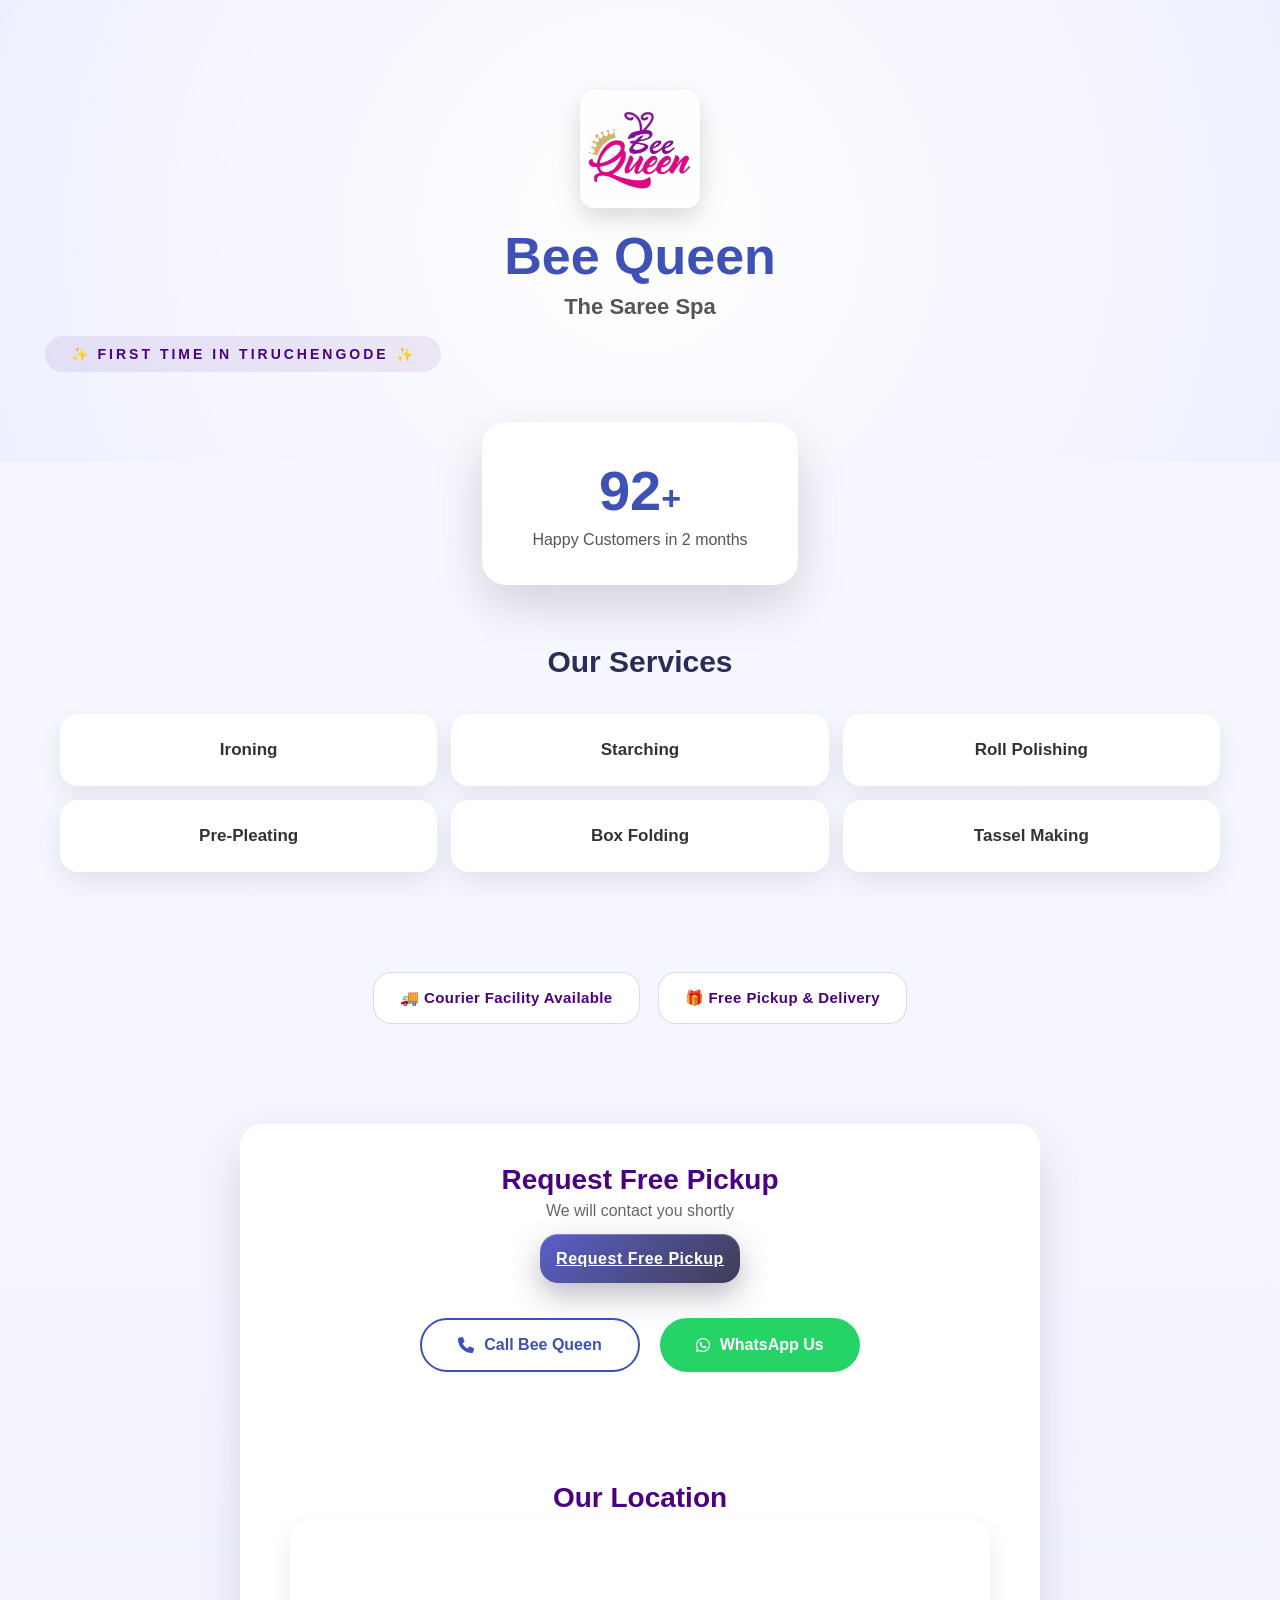
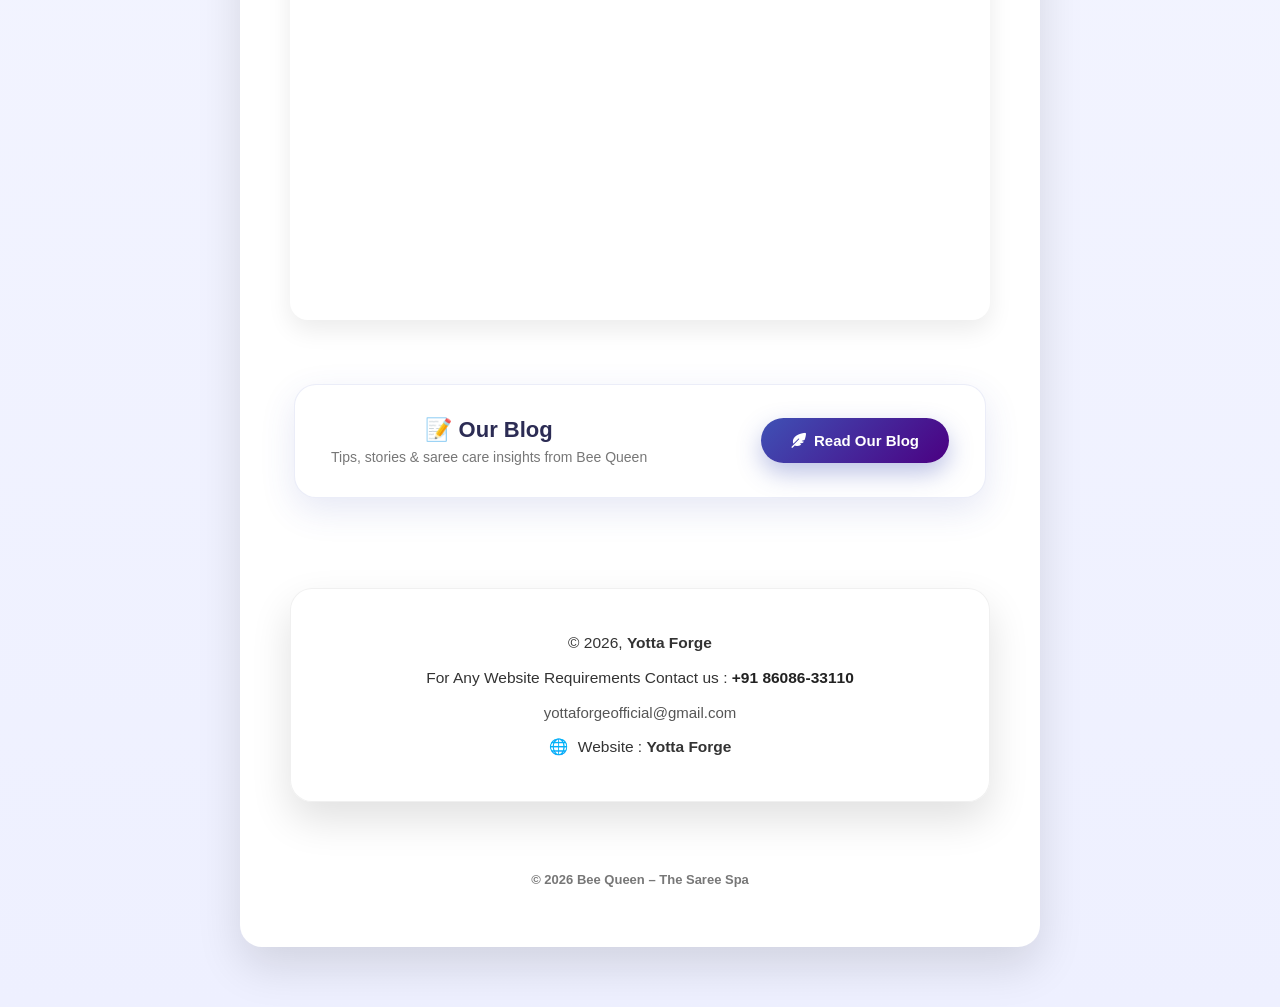
<file: index.html>
<!DOCTYPE html>
<html lang="en">
<head>
  <meta charset="UTF-8" />
  <meta name="viewport" content="width=device-width, initial-scale=1.0" />
  <title>Bee Queen – The Saree Spa</title>

  <link rel="stylesheet" href="style.css" />
  <link rel="stylesheet"
    href="https://cdnjs.cloudflare.com/ajax/libs/font-awesome/6.5.0/css/all.min.css" />
</head>

<body>

 <section class="hero">
  <div class="hero-content">

    <!-- LOGO -->
    <img
      src="/templates/logo.jpg"
      alt="Bee Queen Logo"
      class="hero-logo"
    />

    <h1>Bee Queen</h1>
    <h2>The Saree Spa</h2>

    <div class="moving-badge-wrapper">
  <div class="moving-badge">
    ✨ FIRST TIME IN TIRUCHENGODE ✨
  </div>
</div>
    
  </div>
</section>

  <!-- STATS -->
  <section class="stats-section">
    <div class="stat-card">
      <span class="counter" data-target="100">0</span><span class="plus">+</span>
      <p>Happy Customers in 2 months</p>
    </div>
  </section>

  <!-- SERVICES -->
  <section class="services-section">
  <h2 class="services-title">Our Services</h2>

  <div class="services-grid">
    <div class="service-card">Ironing</div>
    <div class="service-card">Starching</div>
    <div class="service-card">Roll Polishing</div>

    <div class="service-card">Pre-Pleating</div>
    <div class="service-card">Box Folding</div>
    <div class="service-card">Tassel Making</div>
  </div>
</section>


  <!-- HIGHLIGHTS -->
  <section class="highlights">
  <div class="highlight-card">
    🚚 Courier Facility Available
  </div>
  <div class="highlight-card">
    🎁 Free Pickup & Delivery
  </div>
</section>


  <section class="enquiry-section">
  <h2>Request Free Pickup</h2>
  <p class="subtitle">We will contact you shortly</p>

  <a href="https://forms.gle/UzbVh1dh82tYBdcz8"
   target="_blank"
   class="submit-btn">
   Request Free Pickup
</a>

  <!-- CTA -->
  <section class="cta-section">
    <a href="tel:+91 9486574281" class="cta call">
      <i class="fas fa-phone"></i> Call Bee Queen
    </a>

    <a href="https://wa.link/d8yewl" target="_blank" class="cta whatsapp">
      <i class="fab fa-whatsapp"></i> WhatsApp Us
    </a>
  </section>

  <!-- LOCATION -->
  <section class="location-section">
    <h2>Our Location</h2>
    <iframe src="https://www.google.com/maps/embed?pb=!1m18!1m12!1m3!1d3916.123!2d77.897105!3d11.3783341!2m3!1f0!2f0!3f0!3m2!1i1024!2i768!4f13.1!3m3!1m2!1s0x3ba9619f8f3ff02f%3A0x8e8d26c450b2731!2sBee%20Queen!5e0!3m2!1sen!2sus!4v1711023456!5m2!1sen!2sus" width="100%" height="400" style="border:0;" allowfullscreen="" loading="lazy" referrerpolicy="no-referrer-when-downgrade"></iframe>
  </section>

  <!-- BLOG SECTION LINK -->
  <section class="blog-nav-section">
    <div class="blog-nav-card">
      <div class="blog-nav-card-text">
        <h3>📝 Our Blog</h3>
        <p>Tips, stories & saree care insights from Bee Queen</p>
      </div>
      <a href="blog.html" class="blog-nav-link">
        <i class="fas fa-feather-alt"></i> Read Our Blog
      </a>
    </div>
  </section>

  <!-- YOTTA FORGE CARD -->
<section class="yotta-forge-wrapper">
  <div class="yotta-forge-card">
    <p class="copyright">
      © 2026, <span class="brand">Yotta Forge</span>
    </p>

    <p class="contact">
      For Any Website Requirements Contact us :
      <strong>+91 86086-33110</strong>
    </p>

    <p class="email">
      yottaforgeofficial@gmail.com
    </p>

    <p class="website">
      <span class="icon">🌐</span>
      Website :
      <a href="https://yottaforge.netlify.app" target="_blank">Yotta Forge</a>
    </p>
  </div>
</section>




  <!-- FOOTER -->
  <footer>
    <span>© 2026 Bee Queen – The Saree Spa</span>
  </footer>

  <script src="app.js"></script>

 <!-- Your form HTML above -->


</body>
</html>
</file>
<file: style.css>
:root {
  --indigo: #3f51b5;
  --indigo-soft: #eef0ff;
  --dark: #222;
}

/* RESET */
* {
  box-sizing: border-box;
  margin: 0;
  padding: 0;
  font-family: "Segoe UI", sans-serif;
}

body {
  background: linear-gradient(180deg, #f8f9ff, #eef0ff);
  color: var(--dark);
}

/* HERO */
.hero {
  padding: 90px 20px;
  text-align: center;
  background: radial-gradient(circle, #ffffff, #eef0ff);
}

.hero-content h1 {
  font-size: 52px;
  color: var(--indigo);
  font-weight: 800;
}

.hero-content h2 {
  font-size: 22px;
  color: #555;
  margin-top: 8px;
}

.badge {
  display: inline-block;
  margin-top: 18px;
  padding: 10px 20px;
  background: var(--indigo);
  color: #fff;
  border-radius: 30px;
  font-size: 14px;
}

/* STATS */
.stats-section {
  display: flex;
  justify-content: center;
  margin-top: -40px;
}

.stat-card {
  background: #fff;
  padding: 36px 50px;
  border-radius: 24px;
  box-shadow: 0 20px 50px rgba(0,0,0,0.15);
  text-align: center;
}

.counter {
  font-size: 56px;
  font-weight: 800;
  color: var(--indigo);
}

.plus {
  font-size: 34px;
  font-weight: 700;
  color: var(--indigo);
}

.stat-card p {
  margin-top: 8px;
  color: #555;
}

/* =========================
   SERVICES SECTION
   ========================= */
.services-section {
  max-width: 1200px;
  margin: 60px auto;
  padding: 0 20px;
  text-align: center;
}

.services-title {
  font-size: 30px;
  font-weight: 700;
  margin-bottom: 35px;
  color: #2c2c54; /* Indigo tone */
}

/* GRID LAYOUT */
.services-grid {
  display: grid;
  grid-template-columns: repeat(3, 1fr); /* ✅ 3×3 on desktop */
  gap: 22px;
}

/* SERVICE CARD */
.service-card {
  background: #ffffff;
  padding: 26px 20px;
  border-radius: 18px;

  font-size: 17px;
  font-weight: 600;
  color: #333;

  box-shadow: 0 10px 25px rgba(0, 0, 0, 0.08);
  transition: transform 0.3s ease, box-shadow 0.3s ease;
}

/* HOVER EFFECT */
.service-card:hover {
  transform: translateY(-6px);
  box-shadow: 0 18px 35px rgba(0, 0, 0, 0.15);
}

/* HIGHLIGHTED SERVICES */
.service-card.highlight {
  background: linear-gradient(
    135deg,
    #4b0082,
    #6a0dad
  );
  color: #ffffff;
}

/* =========================
   TABLET VIEW (2×3)
   ========================= */
@media (max-width: 900px) {
  .services-grid {
    grid-template-columns: repeat(2, 1fr);
  }
}

/* =========================
   MOBILE VIEW (1×9)
   ========================= */
@media (max-width: 600px) {
  .services-grid {
    grid-template-columns: 1fr;
  }

  .services-title {
    font-size: 24px;
  }

  .service-card {
    font-size: 16px;
    padding: 22px 16px;
  }
}

/* LOCATION SECTION */
.location-section {
  max-width: 1200px;
  margin: 60px auto;
  padding: 0 20px;
  text-align: center;
}

.location-section h2 {
  font-size: 30px;
  font-weight: 700;
  margin-bottom: 35px;
  color: #2c2c54;
}

.location-section iframe {
  border-radius: 18px;
  box-shadow: 0 10px 25px rgba(0, 0, 0, 0.08);
  max-width: 100%;
}

/* Responsive */
@media (max-width: 600px) {
  .location-section h2 {
    font-size: 24px;
  }

  .location-section iframe {
    height: 300px;
  }
}

/* HIGHLIGHTS */
.highlights {
  display: flex;
  justify-content: center;
  gap: 20px;
  padding: 40px 20px;
  flex-wrap: wrap;
}

.highlight-card {
  background: var(--indigo);
  color: #fff;
  padding: 16px 28px;
  border-radius: 30px;
  font-weight: 600;
}

/* CTA */
.cta-section {
  display: flex;
  justify-content: center;
  gap: 20px;
  padding: 50px 20px;
  flex-wrap: wrap;
}

.cta {
  padding: 16px 36px;
  border-radius: 40px;
  font-weight: 600;
  text-decoration: none;
  font-size: 16px;
  display: flex;
  align-items: center;
  gap: 10px;
}

.call {
  border: 2px solid var(--indigo);
  color: var(--indigo);
}

.whatsapp {
  background: #25d366;
  color: #fff;
}

/* FOOTER */
footer {
  text-align: center;
  padding: 30px;
  font-size: 14px;
  color: #666;
}

footer strong {
  color: var(--indigo);
}

/* =========================
   RESPONSIVE BREAKPOINTS
   ========================= */

/* TABLET */
@media (max-width: 900px) {
  .hero-content h1 {
    font-size: 42px;
  }

  .services-section {
    padding: 60px 6%;
  }
}

/* MOBILE */
@media (max-width: 600px) {
  .hero {
    padding: 60px 16px;
  }

  .hero-content h1 {
    font-size: 34px;
  }

  .stat-card {
    padding: 28px 36px;
  }

  .counter {
    font-size: 44px;
  }

  .services-section h3 {
    font-size: 26px;
  }
}


/* =========================
   YOTTA FORGE CARD
   ========================= */
.yotta-forge-wrapper {
  padding: 40px 20px 20px;
  display: flex;
  justify-content: center;
}

.yotta-forge-card {
  max-width: 900px;
  width: 100%;
  padding: 32px 28px;
  text-align: center;

  /* Premium glass look */
  background: rgba(255, 255, 255, 0.75);
  -webkit-backdrop-filter: blur(12px);
  backdrop-filter: blur(12px);

  border-radius: 22px;
  border: 1px solid rgba(0, 0, 0, 0.06);

  box-shadow:
    0 18px 40px rgba(0, 0, 0, 0.12),
    inset 0 0 0 1px rgba(255, 255, 255, 0.3);

  color: #333;
}

/* TEXT STYLES */
.yotta-forge-card p {
  margin: 10px 0;
  font-size: 15.5px;
  line-height: 1.6;
}

.yotta-forge-card .brand {
  color: var(--green);
  font-weight: 700;
}

.yotta-forge-card strong {
  color: #222;
  font-weight: 600;
}

.yotta-forge-card .email {
  font-size: 15px;
  color: #555;
}

.yotta-forge-card .website a {
  color: var(--green);
  font-weight: 600;
  text-decoration: none;
}

.yotta-forge-card .website a:hover {
  text-decoration: underline;
}

.yotta-forge-card .icon {
  margin-right: 6px;
}

/* =========================
   FOOTER (OPTIONAL)
   ========================= */
footer {
  margin-top: 30px;
  padding: 20px;
  text-align: center;
  font-size: 13px;
  color: #777;
}

footer span {
  color: var(--green);
  font-weight: 600;
}

/* =========================
   RESPONSIVE
   ========================= */
@media (max-width: 600px) {
  .yotta-forge-card {
    padding: 24px 18px;
  }

  .yotta-forge-card p {
    font-size: 14px;
  }
}
.enquiry-section {
  max-width: 800px;
  margin: 60px auto;
  padding: 40px 30px;
  background: #ffffff;
  border-radius: 22px;
  box-shadow: 0 20px 45px rgba(0,0,0,0.12);
  text-align: center;
}

.enquiry-section h2 {
  font-size: 28px;
  color: #4b0082;
  margin-bottom: 6px;
}

.subtitle {
  color: #666;
  margin-bottom: 30px;
}

form {
  display: flex;
  flex-direction: column;
  gap: 18px;
}

.form-row {
  display: flex;
  gap: 16px;
}

.form-row input {
  flex: 1;
}

input, textarea {
  padding: 14px 16px;
  border-radius: 12px;
  border: 1px solid #ddd;
  font-size: 15px;
  outline: none;
}

input:focus, textarea:focus {
  border-color: #4b0082;
}

.form-group {
  text-align: left;
}

.checkbox-grid {
  display: grid;
  grid-template-columns: repeat(2, 1fr);
  gap: 10px;
  margin-top: 8px;
}

.checkbox-grid label {
  font-size: 14.5px;
}

.btn-primary {
  margin-top: 10px;
  background: linear-gradient(135deg, #4b0082, #6a0dad);
  color: #fff;
  border: none;
  padding: 14px;
  font-size: 16px;
  font-weight: 600;
  border-radius: 30px;
  cursor: pointer;
  transition: transform 0.3s ease;
}

.btn-primary:hover {
  transform: translateY(-2px);
}

#formStatus {
  margin-top: 12px;
  font-weight: 600;
}
/* ==============================
   FORM – PREMIUM SERVICES GRID
   ============================== */

.form-section-title {
  margin: 18px 0 10px;
  font-size: 16px;
  font-weight: 600;
  color: #3f3d56; /* Indigo tone */
}

/* 3×3 GRID */
.services-grid {
  display: grid;
  grid-template-columns: repeat(3, 1fr);
  gap: 14px;
  margin-bottom: 20px;
}

/* SERVICE CARD */
.service-box {
  position: relative;
  background: #ffffff;
  border: 1.5px solid rgba(63, 61, 86, 0.15);
  border-radius: 14px;
  padding: 14px 12px;
  text-align: center;
  cursor: pointer;
  font-weight: 500;
  color: #3f3d56;

  display: flex;
  align-items: center;
  justify-content: center;

  transition: 
    background 0.3s ease,
    border-color 0.3s ease,
    transform 0.25s ease,
    box-shadow 0.25s ease;
}

/* Hide checkbox */
.service-box input {
  position: absolute;
  opacity: 0;
  pointer-events: none;
}

/* Hover */
.service-box:hover {
  transform: translateY(-3px);
  box-shadow: 0 10px 25px rgba(63, 61, 86, 0.15);
}

/* Checked state */
.service-box input:checked + span {
  color: #ffffff;
}

.service-box:has(input:checked) {
  background: linear-gradient(135deg, #5b5fc7, #3f3d56);
  border-color: transparent;
  box-shadow: 0 12px 30px rgba(63, 61, 86, 0.35);
}

/* ==============================
   RESPONSIVE
   ============================== */

/* Tablet – 2×3 */
@media (max-width: 900px) {
  .services-grid {
    grid-template-columns: repeat(2, 1fr);
  }
}

/* Mobile – 1×6 */
@media (max-width: 520px) {
  .services-grid {
    grid-template-columns: 1fr;
  }
}
/* ============================
   PREMIUM TEXTAREA
   ============================ */

.form-group {
  margin-bottom: 24px;
}

.form-group label {
  display: block;
  font-size: 15px;
  font-weight: 600;
  color: #3f3d56; /* Indigo */
  margin-bottom: 8px;
}

.form-group textarea {
  width: 100%;
  min-height: 130px;
  padding: 16px 18px;
  font-size: 14.5px;
  font-family: "Segoe UI", sans-serif;
  line-height: 1.6;

  border-radius: 16px;
  border: 1.6px solid rgba(63, 61, 86, 0.2);
  background: #ffffff;

  resize: vertical;
  outline: none;

  transition:
    border-color 0.3s ease,
    box-shadow 0.3s ease,
    transform 0.2s ease;
}

/* Focus effect */
.form-group textarea:focus {
  border-color: #5b5fc7;
  box-shadow: 0 10px 25px rgba(91, 95, 199, 0.18);
  transform: translateY(-1px);
}

/* Placeholder style */
.form-group textarea::placeholder {
  color: #9a99ad;
  font-weight: 400;
}

/* ============================
   PREMIUM SUBMIT BUTTON
   ============================ */

.submit-btn {
  width: 100%;
  padding: 16px;
  font-size: 16px;
  font-weight: 600;
  letter-spacing: 0.5px;

  color: #ffffff;
  background: linear-gradient(135deg, #5b5fc7, #3f3d56);
  border: none;
  border-radius: 18px;

  cursor: pointer;

  box-shadow:
    0 12px 30px rgba(63, 61, 86, 0.35),
    inset 0 1px 0 rgba(255, 255, 255, 0.25);

  transition:
    transform 0.25s ease,
    box-shadow 0.25s ease,
    background 0.25s ease;
}

/* Hover */
.submit-btn:hover {
  transform: translateY(-2px);
  box-shadow:
    0 16px 36px rgba(63, 61, 86, 0.45),
    inset 0 1px 0 rgba(255, 255, 255, 0.35);
}

/* Active (click) */
.submit-btn:active {
  transform: translateY(0);
  box-shadow:
    0 8px 18px rgba(63, 61, 86, 0.35);
}

/* ============================
   MOBILE REFINEMENT
   ============================ */

@media (max-width: 600px) {
  .form-group textarea {
    min-height: 120px;
    font-size: 14px;
  }

  .submit-btn {
    font-size: 15px;
    padding: 14px;
  }
}
/* ============================
   PREMIUM INPUT FIELDS
   ============================ */

.form-group {
  margin-bottom: 22px;
}

.form-group label {
  display: block;
  font-size: 14.5px;
  font-weight: 600;
  color: #3f3d56; /* premium indigo */
  margin-bottom: 6px;
}

/* Common input styling */
.form-group input {
  width: 100%;
  height: 52px;
  padding: 0 18px;

  font-size: 14.5px;
  font-family: "Segoe UI", sans-serif;
  color: #2f2e41;

  border-radius: 14px;
  border: 1.6px solid rgba(63, 61, 86, 0.2);
  background: #ffffff;

  outline: none;

  transition:
    border-color 0.3s ease,
    box-shadow 0.3s ease,
    transform 0.2s ease;
}

/* Focus effect */
.form-group input:focus {
  border-color: #5b5fc7;
  box-shadow: 0 10px 25px rgba(91, 95, 199, 0.18);
  transform: translateY(-1px);
}

/* Placeholder */
.form-group input::placeholder {
  color: #9a99ad;
  font-weight: 400;
}

/* Error / invalid state (optional future use) */
.form-group input:invalid {
  border-color: #d9534f;
}

/* ============================
   INPUT GRID (FIRST + LAST NAME)
   ============================ */

.form-row {
  display: grid;
  grid-template-columns: 1fr 1fr;
  gap: 18px;
}

/* ============================
   MOBILE OPTIMIZATION
   ============================ */

@media (max-width: 600px) {

  .form-row {
    grid-template-columns: 1fr;
  }

  .form-group input {
    height: 48px;
    font-size: 14px;
  }

  .form-group label {
    font-size: 14px;
  }
}

/* ============================
   FORM INPUT BASE STYLE
   ============================ */

form input {
  width: 100%;
  height: 54px;
  padding: 0 18px;

  font-size: 14.5px;
  font-family: "Segoe UI", sans-serif;
  color: #2f2e41;

  border-radius: 16px;
  border: 1.6px solid rgba(63, 61, 86, 0.25);
  background: #ffffff;

  outline: none;
  margin-bottom: 18px;

  transition:
    border-color 0.3s ease,
    box-shadow 0.3s ease,
    transform 0.2s ease;
}

/* Placeholder */
form input::placeholder {
  color: #9a99ad;
  font-weight: 400;
}

/* Focus animation */
form input:focus {
  border-color: #5b5fc7; /* indigo */
  box-shadow: 0 12px 28px rgba(91, 95, 199, 0.22);
  transform: translateY(-1px);
}

/* ============================
   FIRST + LAST NAME ROW
   ============================ */

.form-row {
  display: grid;
  grid-template-columns: 1fr 1fr;
  gap: 18px;
}

/* Prevent double margin */
.form-row input {
  margin-bottom: 0;
}

/* ============================
   MOBILE RESPONSIVE
   ============================ */

@media (max-width: 600px) {
  .form-row {
    grid-template-columns: 1fr;
  }

  form input {
    height: 48px;
    font-size: 14px;
  }
}


.form-status {
  margin-top: 14px;
  font-weight: 600;
  color: #2e7d32;
  text-align: center;
}

/* HERO LOGO */
.hero-logo {
  width: 90px;
  height: auto;
  margin-bottom: 14px;

  background: #ffffff;
  padding: 8px;
  border-radius: 14px;

  box-shadow: 0 10px 25px rgba(0, 0, 0, 0.15);
}

/* Desktop */
@media (min-width: 1024px) {
  .hero-logo {
    width: 120px;
  }
}

/* Mobile */
@media (max-width: 480px) {
  .hero-logo {
    width: 80px;
  }
}
.hero-logo {
  transition: transform 0.3s ease, box-shadow 0.3s ease;
}

.hero-logo:hover {
  transform: translateY(-3px);
  box-shadow: 0 14px 30px rgba(0, 0, 0, 0.18);
}

.hero-logo {
  transition: transform 0.3s ease, box-shadow 0.3s ease;
}

.hero-logo:hover {
  transform: translateY(-3px);
  box-shadow: 0 14px 30px rgba(0, 0, 0, 0.18);
}

/* FULL-WIDTH CONTAINER */
.moving-badge-wrapper {
  width: 100%;
  overflow: hidden;
  margin-top: 16px;
}

/* MOVING TEXT */
.moving-badge {
  display: inline-block;
  white-space: nowrap;

  font-size: 14px;
  font-weight: 600;
  letter-spacing: 3px;
  text-transform: uppercase;

  color: #4b0082; /* Indigo */
  background: rgba(75, 0, 130, 0.08);

  padding: 10px 26px;
  border-radius: 40px;

  /* START FROM LEFT → RIGHT */
  transform: translateX(-100%);
  animation: slideLeftToRight 14s linear infinite;
}

/* LEFT TO RIGHT ANIMATION */
@keyframes slideLeftToRight {
  0% {
    transform: translateX(-100%);
  }
  100% {
    transform: translateX(100vw);
  }
}

/* TABLET */
@media (max-width: 768px) {
  .moving-badge {
    font-size: 13px;
    letter-spacing: 2.5px;
    padding: 8px 20px;
    animation-duration: 12s;
  }
}

/* MOBILE */
@media (max-width: 480px) {
  .moving-badge {
    font-size: 12px;
    letter-spacing: 2px;
    padding: 7px 16px;
    animation-duration: 10s;
  }
}

.highlights {
  display: flex;
  justify-content: center;
  gap: 18px;
  margin: 40px auto;
  flex-wrap: wrap;
}

/* CARD BASE */
.highlight-card {
  background: #ffffff;
  border: 1px solid rgba(75, 0, 130, 0.15);

  padding: 16px 26px;
  border-radius: 18px;

  font-size: 15px;
  font-weight: 600;
  letter-spacing: 0.4px;

  color: #4b0082; /* Indigo theme */

  cursor: default;

  transition: 
    transform 0.35s ease,
    box-shadow 0.35s ease,
    background 0.35s ease,
    color 0.35s ease;
}

/* HOVER EFFECT */
.highlight-card:hover {
  background: linear-gradient(
    135deg,
    rgba(75, 0, 130, 0.12),
    rgba(75, 0, 130, 0.05)
  );

  transform: translateY(-6px) scale(1.03);

  box-shadow:
    0 12px 30px rgba(75, 0, 130, 0.25),
    inset 0 0 0 1px rgba(75, 0, 130, 0.15);

  color: #2c004d;
}

/* MOBILE FRIENDLY */
@media (max-width: 600px) {
  .highlight-card {
    width: 100%;
    text-align: center;
  }
}


/* ============================
   BLOG NAV CARD – HOMEPAGE
   ============================ */

.blog-nav-section {
  max-width: 900px;
  margin: 50px auto;
  padding: 0 24px;
}

.blog-nav-card {
  background: #fff;
  border-radius: 22px;
  padding: 32px 36px;
  display: flex;
  align-items: center;
  justify-content: space-between;
  gap: 24px;
  flex-wrap: wrap;
  box-shadow: 0 12px 35px rgba(63,81,181,0.13);
  border: 1px solid rgba(63,81,181,0.10);
}

.blog-nav-card-text h3 {
  font-size: 22px;
  font-weight: 800;
  color: #2c2c54;
  margin-bottom: 6px;
}

.blog-nav-card-text p {
  font-size: 14px;
  color: #777;
}

.blog-nav-link {
  display: inline-flex;
  align-items: center;
  gap: 8px;
  padding: 14px 30px;
  background: linear-gradient(135deg, #3f51b5, #4b0082);
  color: #fff;
  border-radius: 30px;
  font-weight: 700;
  font-size: 15px;
  text-decoration: none;
  white-space: nowrap;
  box-shadow: 0 10px 25px rgba(63,81,181,0.35);
  transition: transform 0.3s, box-shadow 0.3s;
}

.blog-nav-link:hover {
  transform: translateY(-3px);
  box-shadow: 0 16px 35px rgba(63,81,181,0.45);
}

@media (max-width: 600px) {
  .blog-nav-card { flex-direction: column; text-align: center; }
  .blog-nav-link { width: 100%; justify-content: center; }
}

/* ============================
   BLOG – PUBLIC PAGE
   ============================ */

.blog-hero {
  padding: 80px 20px 50px;
  text-align: center;
  background: radial-gradient(circle, #ffffff, #eef0ff);
  position: relative;
}

.blog-hero h1 {
  font-size: 42px;
  font-weight: 800;
  color: var(--indigo);
}

.blog-hero p {
  color: #777;
  margin-top: 10px;
  font-size: 16px;
}

.back-link {
  position: absolute;
  top: 24px;
  left: 24px;
  color: var(--indigo);
  font-weight: 600;
  text-decoration: none;
  font-size: 14px;
  display: flex;
  align-items: center;
  gap: 6px;
  background: #fff;
  padding: 8px 16px;
  border-radius: 30px;
  box-shadow: 0 4px 14px rgba(0,0,0,0.08);
  transition: box-shadow 0.2s, transform 0.2s;
}

.back-link:hover { transform: translateY(-2px); box-shadow: 0 8px 20px rgba(0,0,0,0.12); }

.blog-grid-section {
  max-width: 1200px;
  margin: 50px auto 80px;
  padding: 0 24px;
}

.blog-grid {
  display: grid;
  grid-template-columns: repeat(3, 1fr);
  gap: 30px;
}

@media (max-width: 900px) { .blog-grid { grid-template-columns: repeat(2, 1fr); } }
@media (max-width: 580px) { .blog-grid { grid-template-columns: 1fr; } }

/* BLOG CARD */
.blog-card {
  background: #fff;
  border-radius: 22px;
  overflow: hidden;
  box-shadow: 0 8px 28px rgba(63,81,181,0.10);
  border: 1px solid rgba(63,81,181,0.08);
  cursor: pointer;
  transition: transform 0.3s ease, box-shadow 0.3s ease;
  display: flex;
  flex-direction: column;
}

.blog-card:hover {
  transform: translateY(-7px);
  box-shadow: 0 22px 50px rgba(63,81,181,0.18);
}

.blog-card-media {
  width: 100%;
  height: 210px;
  overflow: hidden;
  background: var(--indigo-soft);
  flex-shrink: 0;
}

.blog-media {
  width: 100%;
  height: 100%;
  object-fit: cover;
  display: block;
  transition: transform 0.4s ease;
}

.blog-card:hover .blog-media { transform: scale(1.05); }

.blog-media-placeholder {
  width: 100%;
  height: 100%;
  display: flex;
  align-items: center;
  justify-content: center;
  font-size: 44px;
  color: var(--indigo);
  opacity: 0.25;
}

.blog-card-body {
  padding: 22px 22px 24px;
  display: flex;
  flex-direction: column;
  flex: 1;
}

.blog-date {
  font-size: 12px;
  color: #aaa;
  margin-bottom: 8px;
  display: flex;
  align-items: center;
  gap: 5px;
}

.blog-title {
  font-size: 17px;
  font-weight: 700;
  color: #2c2c54;
  margin-bottom: 12px;
  line-height: 1.45;
}

.blog-excerpt-box {
  background: #f7f8ff;
  border-left: 3px solid var(--indigo);
  border-radius: 0 10px 10px 0;
  padding: 12px 14px;
  margin-bottom: 14px;
  flex: 1;
}

.blog-excerpt-box p {
  font-size: 13.5px;
  color: #555;
  line-height: 1.65;
  margin: 0;
}

.read-more {
  display: inline-flex;
  align-items: center;
  gap: 6px;
  font-size: 13px;
  font-weight: 700;
  color: var(--indigo);
  margin-top: auto;
}

.no-posts {
  text-align: center;
  color: #aaa;
  font-size: 16px;
  padding: 80px 0;
  grid-column: 1 / -1;
}

/* ============================
   LIGHTBOX
   ============================ */

.lightbox {
  display: none;
  position: fixed;
  inset: 0;
  background: rgba(0,0,0,0.82);
  z-index: 9999;
  align-items: center;
  justify-content: center;
  padding: 20px;
}

.lightbox.active { display: flex; }

.lightbox-inner {
  background: #fff;
  border-radius: 22px;
  max-width: 700px;
  width: 100%;
  max-height: 90vh;
  overflow-y: auto;
  padding: 32px;
  position: relative;
  animation: lbIn 0.3s ease;
}

@keyframes lbIn {
  from { transform: scale(0.92); opacity: 0; }
  to   { transform: scale(1);    opacity: 1; }
}

.lb-close {
  position: absolute;
  top: 16px;
  right: 16px;
  background: var(--indigo-soft);
  border: none;
  border-radius: 50%;
  width: 36px;
  height: 36px;
  font-size: 16px;
  color: var(--indigo);
  cursor: pointer;
  display: flex;
  align-items: center;
  justify-content: center;
}

.lb-media {
  width: 100%;
  border-radius: 14px;
  margin-bottom: 20px;
  display: block;
}

#lbCaption {
  font-size: 15px;
  color: #444;
  line-height: 1.75;
}

/* ============================
   ADMIN LOGIN OVERLAY
   ============================ */

.admin-login-overlay {
  min-height: 100vh;
  display: flex;
  align-items: center;
  justify-content: center;
  background: radial-gradient(circle, #ffffff, #eef0ff);
  padding: 20px;
}

.admin-login-card {
  background: #fff;
  border-radius: 24px;
  padding: 44px 36px;
  max-width: 420px;
  width: 100%;
  text-align: center;
  box-shadow: 0 24px 60px rgba(63,81,181,0.18);
}

.admin-login-card h2 {
  font-size: 26px;
  font-weight: 800;
  color: var(--indigo);
  margin-top: 16px;
}

.login-error {
  color: #c0392b;
  font-size: 13px;
  min-height: 18px;
  margin: 6px 0;
}

/* ============================
   ADMIN PANEL
   ============================ */

.admin-panel {
  max-width: 900px;
  margin: 0 auto;
  padding: 40px 20px 80px;
}

.admin-header {
  display: flex;
  justify-content: space-between;
  align-items: flex-start;
  flex-wrap: wrap;
  gap: 16px;
  margin-bottom: 36px;
}

.admin-header h2 {
  font-size: 28px;
  font-weight: 800;
  color: var(--indigo);
}

.admin-form-card {
  background: #fff;
  border-radius: 22px;
  padding: 36px 32px;
  box-shadow: 0 16px 40px rgba(0,0,0,0.09);
  margin-bottom: 40px;
}

.media-upload-box {
  border: 2px dashed rgba(63,81,181,0.35);
  border-radius: 16px;
  padding: 36px 20px;
  text-align: center;
  cursor: pointer;
  color: #888;
  transition: border-color 0.3s, background 0.3s;
}

.media-upload-box:hover,
.media-upload-box.has-media {
  border-color: var(--indigo);
  background: var(--indigo-soft);
}

.media-upload-box i { font-size: 36px; color: var(--indigo); margin-bottom: 10px; }
.media-upload-box p { font-weight: 600; color: #555; margin: 4px 0; }
.media-upload-box span { font-size: 12px; color: #aaa; }

.post-media-preview {
  max-width: 100%;
  max-height: 260px;
  border-radius: 14px;
  object-fit: cover;
}

.admin-posts-section {
  background: #fff;
  border-radius: 22px;
  padding: 28px;
  box-shadow: 0 16px 40px rgba(0,0,0,0.09);
}

.admin-post-row {
  display: flex;
  align-items: center;
  justify-content: space-between;
  padding: 14px 0;
  border-bottom: 1px solid #f0f0f0;
  gap: 12px;
}

.admin-post-row:last-child { border-bottom: none; }

.admin-post-info {
  display: flex;
  align-items: center;
  gap: 14px;
}

.admin-post-info strong { display: block; font-size: 15px; color: #2c2c54; }
.admin-post-info span { font-size: 12px; color: #999; }

.admin-thumb {
  width: 56px;
  height: 56px;
  border-radius: 10px;
  object-fit: cover;
  background: var(--indigo-soft);
  flex-shrink: 0;
}

.admin-thumb.no-media {
  display: flex;
  align-items: center;
  justify-content: center;
  font-size: 22px;
  color: var(--indigo);
  opacity: 0.4;
}

.delete-btn {
  background: #fff0f0;
  border: none;
  border-radius: 10px;
  padding: 10px 14px;
  color: #c0392b;
  cursor: pointer;
  font-size: 15px;
  transition: background 0.2s;
  flex-shrink: 0;
}

.delete-btn:hover { background: #ffd5d5; }

.form-section-title {
  font-size: 17px;
  font-weight: 700;
  color: #2c2c54;
  margin-bottom: 20px;
}

.form-status {
  margin-top: 14px;
  font-weight: 600;
  text-align: center;
}
</file>
